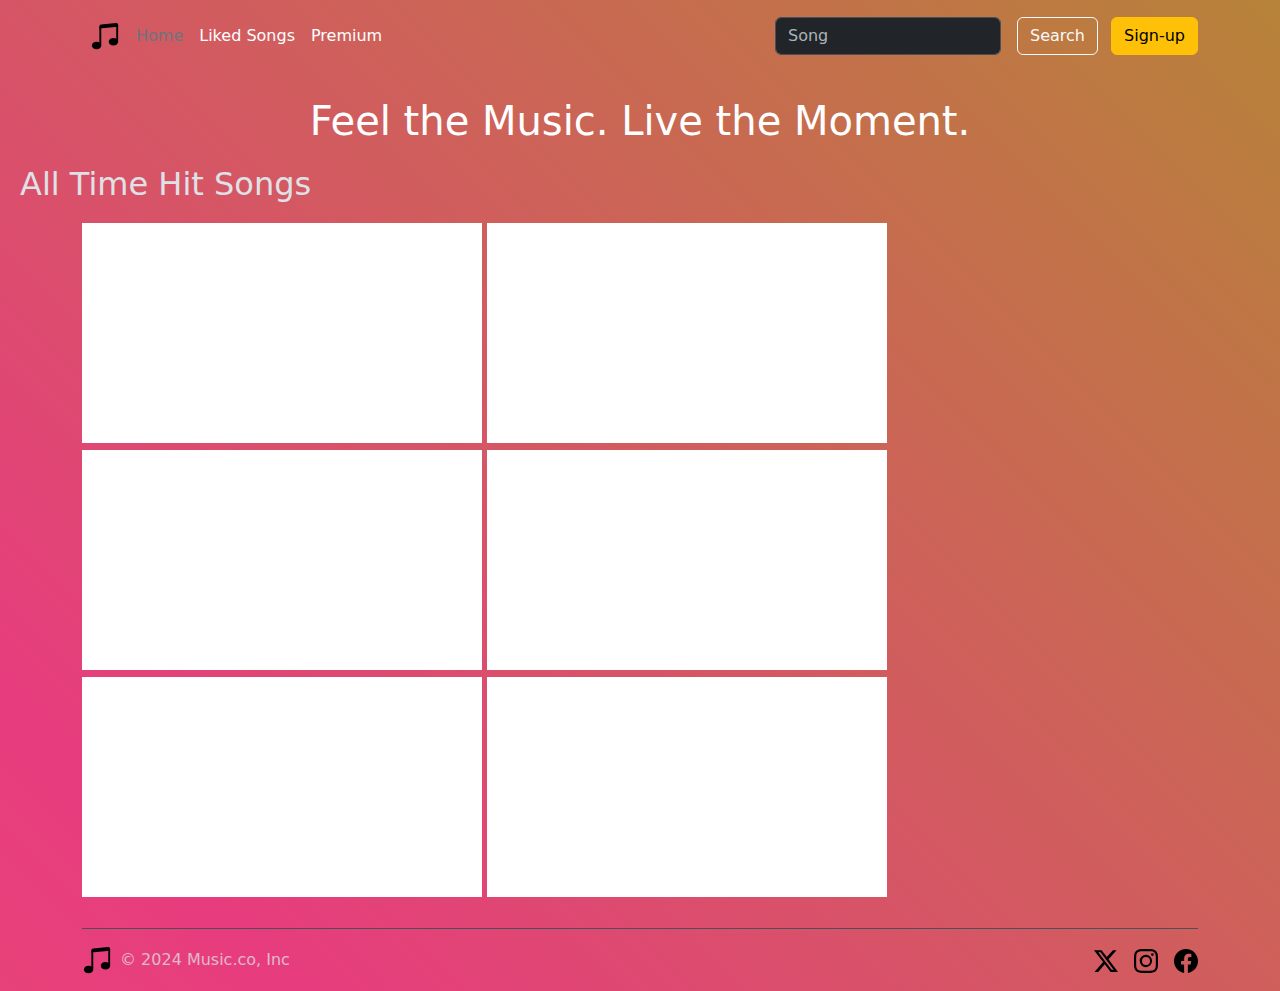
<file: index.html>
<!DOCTYPE html>
<html lang="en"  data-bs-theme="dark">
<head>
    <meta charset="UTF-8">
    <title>Music.co</title>
    <link href="https://cdn.jsdelivr.net/npm/bootstrap@5.3.3/dist/css/bootstrap.min.css" rel="stylesheet" integrity="sha384-QWTKZyjpPEjISv5WaRU9OFeRpok6YctnYmDr5pNlyT2bRjXh0JMhjY6hW+ALEwIH" crossorigin="anonymous">
    <link rel="stylesheet" href="./styles.css">
</head>
<body>


    <header class="p-3 text-bg-dark bg-transparent">
        <div class="container">
          <div class="d-flex flex-wrap align-items-center justify-content-center justify-content-lg-start">
            <a href="/" class="d-flex align-items-center mb-2 mb-lg-0 text-white text-decoration-none">
              <img class="px-2" src="./music-note-beamed.svg" alt="music logo" height="30px">
            </a>
    
            <ul class="nav col-12 col-lg-auto me-lg-auto mb-2 justify-content-center mb-md-0">
              <li><a href="./index.html" class="nav-link px-2 text-secondary">Home</a></li>
              <li><a href="./your-library.html" class="nav-link px-2 text-white">Liked Songs</a></li>
              <li><a href="./primium.html" class="nav-link px-2 text-white">Premium</a></li>
            </ul>
    
            <form class="col-12 col-lg-auto mb-3 mb-lg-0 me-lg-3" role="search">
              <input type="search" class="form-control form-control-dark text-bg-dark" placeholder="Song" aria-label="Search">
            </form>
    
            <div class="text-end">
              <button type="button" class="btn btn-outline-light me-2">Search</button>
              <button type="button" class="btn btn-warning">Sign-up</button>
            </div>
          </div>
        </div>
      </header> 

      <h1 class="main-heading">Feel the Music. Live the Moment.</h1>
      <h2>All Time Hit Songs</h2>


      <div class="container">
        <iframe width="400px" height="220px" src="https://www.youtube.com/embed/gvyUuxdRdR4?si=YBuFVLdDLm8MjwrU" title="YouTube video player" frameborder="0" allow="accelerometer; autoplay; clipboard-write; encrypted-media; gyroscope; picture-in-picture; web-share" referrerpolicy="strict-origin-when-cross-origin" allowfullscreen></iframe>
        <iframe width="400px" height="220px" src="https://www.youtube.com/embed/V7LwfY5U5WI?si=_kbiDnqZp-sOvvL9" title="YouTube video player" frameborder="0" allow="accelerometer; autoplay; clipboard-write; encrypted-media; gyroscope; picture-in-picture; web-share" referrerpolicy="strict-origin-when-cross-origin" allowfullscreen></iframe>
        <iframe width="400px" height="220px" src="https://www.youtube.com/embed/YR12Z8f1Dh8?si=TQUli-VC-mLpdoTI" title="YouTube video player" frameborder="0" allow="accelerometer; autoplay; clipboard-write; encrypted-media; gyroscope; picture-in-picture; web-share" referrerpolicy="strict-origin-when-cross-origin" allowfullscreen></iframe>
        <iframe width="400px" height="220px" src="https://www.youtube.com/embed/bzSTpdcs-EI?si=Vn2fbpWLQSGfqYXS" title="YouTube video player" frameborder="0" allow="accelerometer; autoplay; clipboard-write; encrypted-media; gyroscope; picture-in-picture; web-share" referrerpolicy="strict-origin-when-cross-origin" allowfullscreen></iframe>
        <iframe width="400px" height="220px" src="https://www.youtube.com/embed/hXh35CtnSyU?si=YPGDmEGRSuVxMG8d" title="YouTube video player" frameborder="0" allow="accelerometer; autoplay; clipboard-write; encrypted-media; gyroscope; picture-in-picture; web-share" referrerpolicy="strict-origin-when-cross-origin" allowfullscreen></iframe>
        <iframe width="400px" height="220px" src="https://www.youtube.com/embed/WjAPDofGg28?si=PjW5fezXzsytItcw" title="YouTube video player" frameborder="0" allow="accelerometer; autoplay; clipboard-write; encrypted-media; gyroscope; picture-in-picture; web-share" referrerpolicy="strict-origin-when-cross-origin" allowfullscreen></iframe>
      </div>


      <div class="container">
        <footer class="d-flex flex-wrap justify-content-between align-items-center py-3 my-4 border-top">
          <div class="col-md-4 d-flex align-items-center">
            <a href="/" class="mb-3 me-2 mb-md-0 text-body-secondary text-decoration-none lh-1">
              <img src="./music-note-beamed.svg" alt="music logo" height="30px">
            </a>
            <span class="mb-3 mb-md-0 text-body-secondary">© 2024 Music.co, Inc</span>
          </div>
      
          <ul class="nav col-md-4 justify-content-end list-unstyled d-flex">
            <li class="ms-3"><a class="text-body-secondary" href="#"><img src="./twitter-x.svg" alt="twitter icon" height="24px"></a></li>
            <li class="ms-3"><a class="text-body-secondary" href="#"><img src="./instagram.svg" alt="instagram icon" height="24px"></a></li>
            <li class="ms-3"><a class="text-body-secondary" href="#"><img src="./facebook.svg" alt="facebook icon" height="24px"></a></li>
          </ul>
        </footer>
      </div>




    <script src="https://cdn.jsdelivr.net/npm/bootstrap@5.3.3/dist/js/bootstrap.bundle.min.js" integrity="sha384-YvpcrYf0tY3lHB60NNkmXc5s9fDVZLESaAA55NDzOxhy9GkcIdslK1eN7N6jIeHz" crossorigin="anonymous"></script>
</body>
</html>
</file>
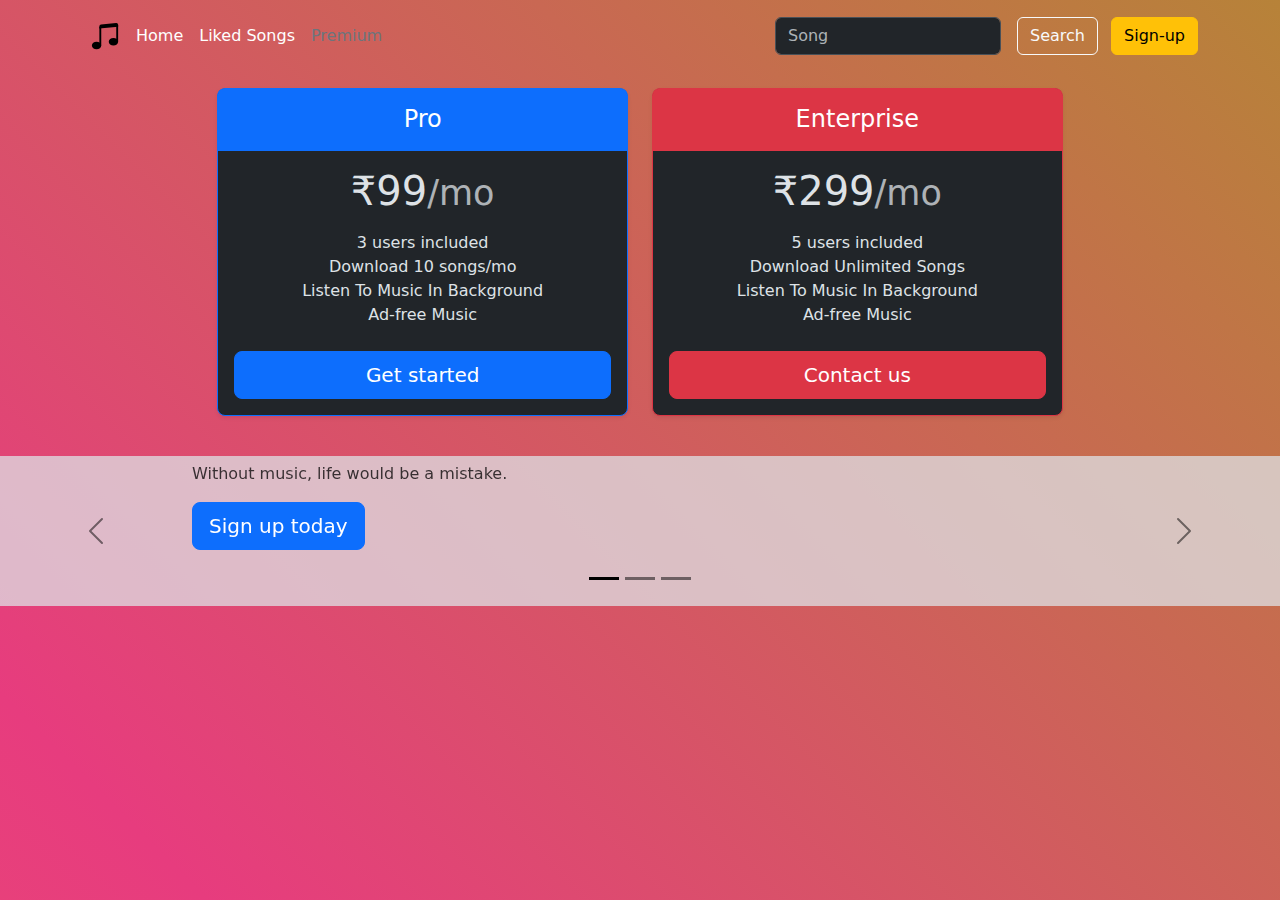
<file: primium.html>
<!DOCTYPE html>
<html lang="en" data-bs-theme="dark">
<head>
    <meta charset="UTF-8">
    <title>Primium</title>
    <link href="https://cdn.jsdelivr.net/npm/bootstrap@5.3.3/dist/css/bootstrap.min.css" rel="stylesheet" integrity="sha384-QWTKZyjpPEjISv5WaRU9OFeRpok6YctnYmDr5pNlyT2bRjXh0JMhjY6hW+ALEwIH" crossorigin="anonymous">
    <style>

      body {
        background: linear-gradient(45deg, #ee7752, #e73c7e, #a0a418, #d4fa4a);
        background-size: 400% 400%;
        animation: gradient 7s ease infinite;
        height: 100vh;
      }

      @keyframes gradient {
        0% {
          background-position: 0% 50%;
        }
        50% {
          background-position: 100% 50%;
        }
        100% {
          background-position: 0% 50%;
        }
      }

      .price {
        display: flex;
        justify-content: center;
      }

    </style>
</head>
<body>
    

    <header class="p-3 text-bg-dark bg-transparent mb-3">
        <div class="container">
          <div class="d-flex flex-wrap align-items-center justify-content-center justify-content-lg-start">
            <a href="/" class="d-flex align-items-center mb-2 mb-lg-0 text-white text-decoration-none">
              <img class="px-2" src="./music-note-beamed.svg" alt="" height="30px">
            </a>
    
            <ul class="nav col-12 col-lg-auto me-lg-auto mb-2 justify-content-center mb-md-0">
              <li><a href="./index.html" class="nav-link px-2 text-white">Home</a></li>
              <li><a href="./your-library.html" class="nav-link px-2 text-white">Liked Songs</a></li>
              <li><a href="./primium.html" class="nav-link px-2 text-secondary">Premium</a></li>
            </ul>
    
            <form class="col-12 col-lg-auto mb-3 mb-lg-0 me-lg-3" role="search">
              <input type="search" class="form-control form-control-dark text-bg-dark" placeholder="Song" aria-label="Search">
            </form>
    
            <div class="text-end">
              <button type="button" class="btn btn-outline-light me-2">Search</button>
              <button type="button" class="btn btn-warning">Sign-up</button>
            </div>
          </div>
        </div>
      </header>

    <main>
        <div class="row price row-cols-1 row-cols-md-3 mb-3  text-center">
          
          <div class="col">
            <div class="card mb-4 rounded-3 shadow-sm border-primary ">
              <div class="card-header py-3 text-bg-primary border-primary ">
                <h4 class="my-0 fw-normal">Pro</h4>
              </div>
              <div class="card-body">
                <h1 class="card-title pricing-card-title">₹99<small class="text-body-secondary fw-light">/mo</small></h1>
                <ul class="list-unstyled mt-3 mb-4">
                  <li>3 users included</li>
                  <li>Download 10 songs/mo</li>
                  <li>Listen To Music In Background</li>
                  <li>Ad-free Music</li>
                </ul>
                <button type="button" class="w-100 btn btn-lg btn-primary">Get started</button>
              </div>
            </div>
          </div>
          <div class="col">
            <div class="card mb-4 rounded-3 shadow-sm border-danger">
              <div class="card-header py-3 text-bg-danger border-danger">
                <h4 class="my-0 fw-normal">Enterprise</h4>
              </div>
              <div class="card-body">
                <h1 class="card-title pricing-card-title">₹299<small class="text-body-secondary fw-light">/mo</small></h1>
                <ul class="list-unstyled mt-3 mb-4">
                  <li>5 users included</li>
                  <li>Download Unlimited Songs</li>
                  <li>Listen To Music In Background</li>
                  <li>Ad-free Music</li>
                </ul>
                <button type="button" class="w-100 btn btn-lg btn-danger">Contact us</button>
              </div>
            </div>
          </div>
        </div>


        <div id="myCarousel" class="carousel slide mb-6" data-bs-ride="carousel">
          <div class="carousel-indicators">
            <button type="button" data-bs-target="#myCarousel" data-bs-slide-to="0" class="active" aria-label="Slide 1" aria-current="true"></button>
            <button type="button" data-bs-target="#myCarousel" data-bs-slide-to="1" aria-label="Slide 2" class=""></button>
            <button type="button" data-bs-target="#myCarousel" data-bs-slide-to="2" aria-label="Slide 3" class=""></button>
          </div>
          <div class="carousel-inner">
            <div class="carousel-item active">
              <svg class="bd-placeholder-img" width="100%" height="100%" xmlns="http://www.w3.org/2000/svg" aria-hidden="true" preserveAspectRatio="xMidYMid slice" focusable="false"><rect width="100%" height="100%" fill="var(--bs-secondary-color)"></rect></svg>
              <div class="container">
                <div class="carousel-caption text-start">
                  <h1>Example headline.</h1>
                  <p class="opacity-75">Without music, life would be a mistake.</p>
                  <p><a class="btn btn-lg btn-primary" href="#">Sign up today</a></p>
                </div>
              </div>
            </div>
            <div class="carousel-item">
              <svg class="bd-placeholder-img" width="100%" height="100%" xmlns="http://www.w3.org/2000/svg" aria-hidden="true" preserveAspectRatio="xMidYMid slice" focusable="false"><rect width="100%" height="100%" fill="var(--bs-secondary-color)"></rect></svg>
              <div class="container">
                <div class="carousel-caption">
                  <h1>Another example headline.</h1>
                  <p>Music is the divine way to tell beautiful, poetic things to the heart</p>
                  <p><a class="btn btn-lg btn-primary" href="#">Learn more</a></p>
                </div>
              </div>
            </div>
            <div class="carousel-item">
              <svg class="bd-placeholder-img" width="100%" height="100%" xmlns="http://www.w3.org/2000/svg" aria-hidden="true" preserveAspectRatio="xMidYMid slice" focusable="false"><rect width="100%" height="100%" fill="var(--bs-secondary-color)"></rect></svg>
              <div class="container">
                <div class="carousel-caption text-end">
                  <h1>One more for good measure.</h1>
                  <p>Music is the universal language of mankind.</p>
                  <p><a class="btn btn-lg btn-primary" href="#">Browse gallery</a></p>
                </div>
              </div>
            </div>
          </div>
          <button class="carousel-control-prev" type="button" data-bs-target="#myCarousel" data-bs-slide="prev">
            <span class="carousel-control-prev-icon" aria-hidden="true"></span>
            <span class="visually-hidden">Previous</span>
          </button>
          <button class="carousel-control-next" type="button" data-bs-target="#myCarousel" data-bs-slide="next">
            <span class="carousel-control-next-icon" aria-hidden="true"></span>
            <span class="visually-hidden">Next</span>
          </button>
        </div>


    
        




    <script src="https://cdn.jsdelivr.net/npm/bootstrap@5.3.3/dist/js/bootstrap.bundle.min.js" integrity="sha384-YvpcrYf0tY3lHB60NNkmXc5s9fDVZLESaAA55NDzOxhy9GkcIdslK1eN7N6jIeHz" crossorigin="anonymous"></script>
</body>
</html>
</file>
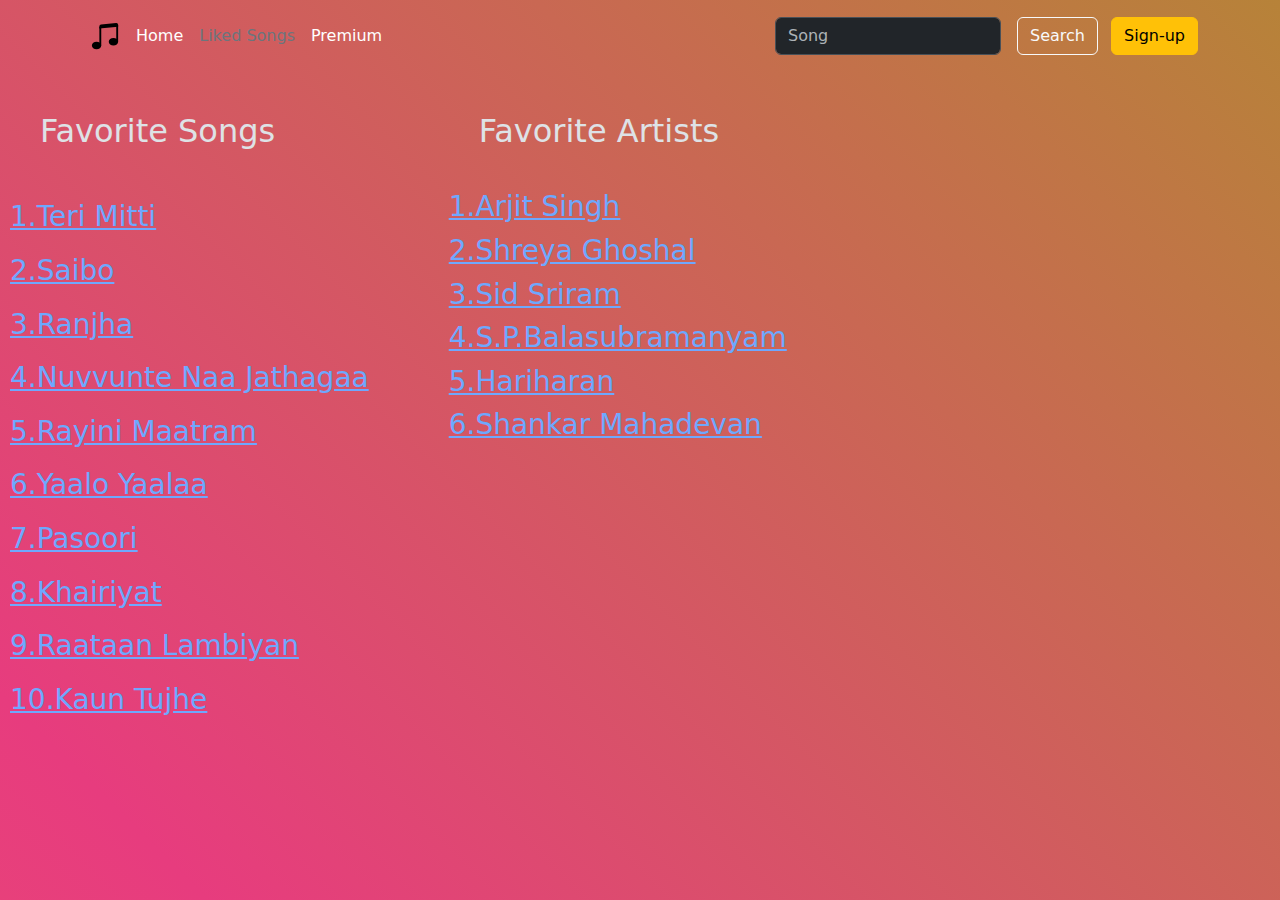
<file: your-library.html>
<!DOCTYPE html>
<html lang="en" data-bs-theme="dark">
<head>
    <meta charset="UTF-8">
    <title>Your Library</title>
    <link href="https://cdn.jsdelivr.net/npm/bootstrap@5.3.3/dist/css/bootstrap.min.css" rel="stylesheet" integrity="sha384-QWTKZyjpPEjISv5WaRU9OFeRpok6YctnYmDr5pNlyT2bRjXh0JMhjY6hW+ALEwIH" crossorigin="anonymous">
    <style>

      body {
        background: linear-gradient(45deg, #ee7752, #e73c7e, #a0a418, #d4fa4a);
        background-size: 400% 400%;
        animation: gradient 7s ease infinite;
        height: 100vh;
      }

      @keyframes gradient {
        0% {
          background-position: 0% 50%;
        }
        50% {
          background-position: 100% 50%;
        }
        100% {
          background-position: 0% 50%;
        }
      }
      
      h2 {
          margin: 40px;
      }
      .liked-songs {
          display: inline-grid;
      }
      h3 {
          margin: 10px;
      }
      .fav {
        display: flex;
        gap: 60px;
      }
  
    </style>
</head>
<body>
    <header class="p-3 text-bg-dark bg-transparent">
        <div class="container">
          <div class="d-flex flex-wrap align-items-center justify-content-center justify-content-lg-start">
            <a href="/" class="d-flex align-items-center mb-2 mb-lg-0 text-white text-decoration-none">
              <img class="px-2" src="./music-note-beamed.svg" alt="" height="30px">
            </a>
    
            <ul class="nav col-12 col-lg-auto me-lg-auto mb-2 justify-content-center mb-md-0">
              <li><a href="./index.html" class="nav-link px-2 text-white">Home</a></li>
              <li><a href="./your-library.html" class="nav-link px-2 text-secondary">Liked Songs</a></li>
              <li><a href="./primium.html" class="nav-link px-2 text-white">Premium</a></li>
            </ul>
    
            <form class="col-12 col-lg-auto mb-3 mb-lg-0 me-lg-3" role="search">
              <input type="search" class="form-control form-control-dark text-bg-dark" placeholder="Song" aria-label="Search">
            </form>
    
            <div class="text-end">
              <button type="button" class="btn btn-outline-light me-2">Search</button>
              <button type="button" class="btn btn-warning">Sign-up</button>
            </div>
          </div>
        </div>
      </header>


      

      <div class="fav">
        <div class="liked-songs">
          <h2>Favorite Songs</h2>
          <a href="https://youtu.be/tionpZAVPd4?si=TViZJYIepNKCDJWR"><h3>1.Teri Mitti</h3></a>
          <a href="https://youtu.be/EYxFdT-d9QA?si=CLDY_W_7AdG-wEer"><h3>2.Saibo</h3></a>
          <a href="https://youtu.be/V7LwfY5U5WI?si=edNdYH8xRveaxbJT"><h3>3.Ranjha</h3></a>
          <a href="https://youtu.be/K0FGmc319NU?si=SsWCzEseTKqye6C3"><h3>4.Nuvvunte Naa Jathagaa</h3></a>
          <a href="https://youtu.be/ir12Boxh__Q?si=1Iv5VHGXA4wVDJ-C"><h3>5.Rayini Maatram</h3></a>
          <a href="https://youtu.be/-SWSvgVRIdA?si=Wsyb8Keh7dPuxttp"><h3>6.Yaalo Yaalaa</h3></a>
          <a href="https://youtu.be/5Eqb_-j3FDA?si=5dSQp9OJGTdgQPxs"><h3>7.Pasoori</h3></a>
          <a href="https://youtu.be/hoNb6HuNmU0?si=uOo-j7OFgOTyzntY"><h3>8.Khairiyat</h3></a>
          <a href="https://youtu.be/gvyUuxdRdR4?si=fUordBhETNBi_laj"><h3>9.Raataan Lambiyan</h3></a>
          <a href="https://youtu.be/atVof3pjT-I?si=CSmExcSd-w69O_hG"><h3>10.Kaun Tujhe</h3></a>
        </div>
        
  
        
  
        <div class="fav-artists">
          <h2>Favorite Artists</h2>
          <a href="https://youtube.com/@official_arijitsingh?si=EJdgzqKjpwPgvNr1"><h3>1.Arjit Singh</h3></a>
          <a href="https://youtube.com/@shreyaghoshalofficial?si=ib8YbNp1af1ontXm"><h3>2.Shreya Ghoshal</h3></a>
          <a href="https://youtube.com/@sidsrirammusic?si=r0ZjYbr2OHNAt4yB"><h3>3.Sid Sriram</h3></a>
          <a href="https://youtube.com/@spbalasubrahmanyam7886?si=lkoumi0j1sfVl82x"><h3>4.S.P.Balasubramanyam</h3></a>
          <a href="https://youtube.com/@hariharan_official.?si=pfIuM2-Z4WVxuL0-"><h3>5.Hariharan</h3></a>
          <a href="https://youtube.com/@mastershankarmahadevan?si=ckkuf-Ez7TVQpAbY"><h3>6.Shankar Mahadevan</h3></a>
        </div>
      </div>

      





      <script src="https://cdn.jsdelivr.net/npm/bootstrap@5.3.3/dist/js/bootstrap.bundle.min.js" integrity="sha384-YvpcrYf0tY3lHB60NNkmXc5s9fDVZLESaAA55NDzOxhy9GkcIdslK1eN7N6jIeHz" crossorigin="anonymous"></script>
</body>
</html>
</file>
<file: styles.css>
.main-heading {
    color: white;
    text-align: center;
    margin-top: 25px;
}
h2 {
    margin: 20px;
}
body {
	background: linear-gradient(45deg, #ee7752, #e73c7e, #a0a418, #d4fa4a);
	background-size: 400% 400%;
	animation: gradient 7s ease infinite;
	height: 100vh;
}

@keyframes gradient {
	0% {
		background-position: 0% 50%;
	}
	50% {
		background-position: 100% 50%;
	}
	100% {
		background-position: 0% 50%;
	}
}
</file>
